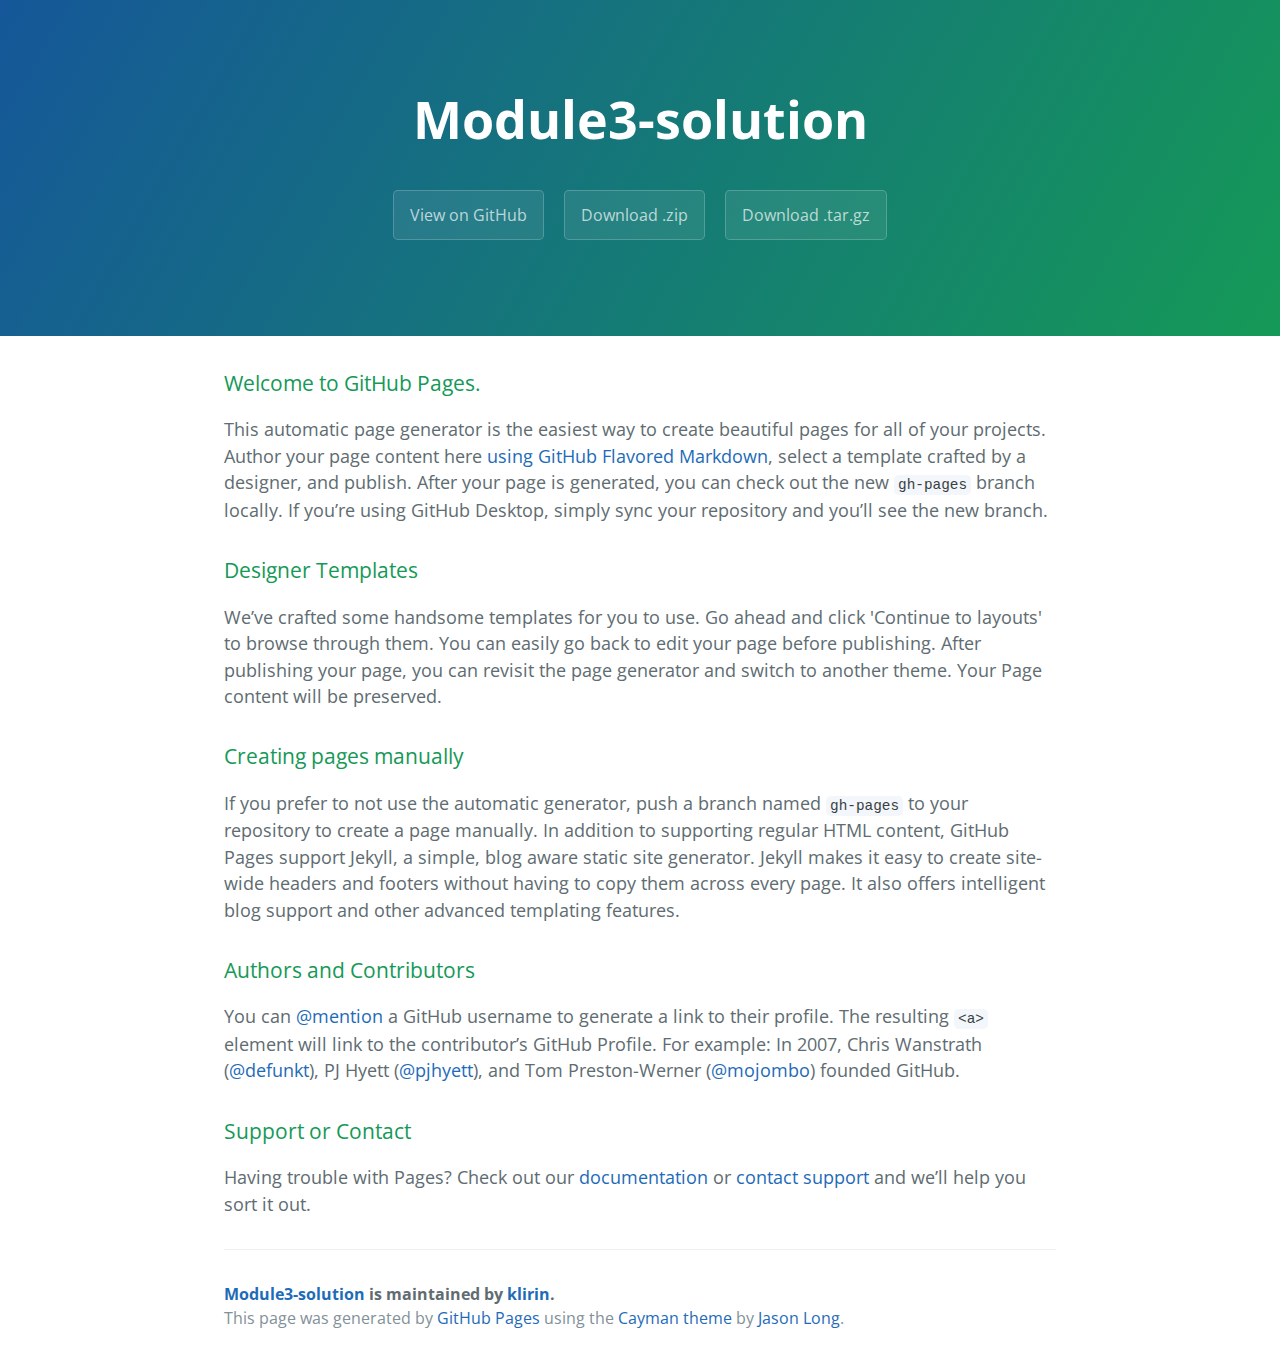
<file: index.html>
<!DOCTYPE html>
<html lang="en-us">
  <head>
    <meta charset="UTF-8">
    <title>Module3-solution by klirin</title>
    <meta name="viewport" content="width=device-width, initial-scale=1">
    <link rel="stylesheet" type="text/css" href="stylesheets/normalize.css" media="screen">
    <link href='https://fonts.googleapis.com/css?family=Open+Sans:400,700' rel='stylesheet' type='text/css'>
    <link rel="stylesheet" type="text/css" href="stylesheets/stylesheet.css" media="screen">
    <link rel="stylesheet" type="text/css" href="stylesheets/github-light.css" media="screen">
  </head>
  <body>
    <section class="page-header">
      <h1 class="project-name">Module3-solution</h1>
      <h2 class="project-tagline"></h2>
      <a href="https://github.com/klirin/module3-solution" class="btn">View on GitHub</a>
      <a href="https://github.com/klirin/module3-solution/zipball/master" class="btn">Download .zip</a>
      <a href="https://github.com/klirin/module3-solution/tarball/master" class="btn">Download .tar.gz</a>
    </section>

    <section class="main-content">
      <h3>
<a id="welcome-to-github-pages" class="anchor" href="#welcome-to-github-pages" aria-hidden="true"><span aria-hidden="true" class="octicon octicon-link"></span></a>Welcome to GitHub Pages.</h3>

<p>This automatic page generator is the easiest way to create beautiful pages for all of your projects. Author your page content here <a href="https://guides.github.com/features/mastering-markdown/">using GitHub Flavored Markdown</a>, select a template crafted by a designer, and publish. After your page is generated, you can check out the new <code>gh-pages</code> branch locally. If you’re using GitHub Desktop, simply sync your repository and you’ll see the new branch.</p>

<h3>
<a id="designer-templates" class="anchor" href="#designer-templates" aria-hidden="true"><span aria-hidden="true" class="octicon octicon-link"></span></a>Designer Templates</h3>

<p>We’ve crafted some handsome templates for you to use. Go ahead and click 'Continue to layouts' to browse through them. You can easily go back to edit your page before publishing. After publishing your page, you can revisit the page generator and switch to another theme. Your Page content will be preserved.</p>

<h3>
<a id="creating-pages-manually" class="anchor" href="#creating-pages-manually" aria-hidden="true"><span aria-hidden="true" class="octicon octicon-link"></span></a>Creating pages manually</h3>

<p>If you prefer to not use the automatic generator, push a branch named <code>gh-pages</code> to your repository to create a page manually. In addition to supporting regular HTML content, GitHub Pages support Jekyll, a simple, blog aware static site generator. Jekyll makes it easy to create site-wide headers and footers without having to copy them across every page. It also offers intelligent blog support and other advanced templating features.</p>

<h3>
<a id="authors-and-contributors" class="anchor" href="#authors-and-contributors" aria-hidden="true"><span aria-hidden="true" class="octicon octicon-link"></span></a>Authors and Contributors</h3>

<p>You can <a href="https://help.github.com/articles/basic-writing-and-formatting-syntax/#mentioning-users-and-teams" class="user-mention">@mention</a> a GitHub username to generate a link to their profile. The resulting <code>&lt;a&gt;</code> element will link to the contributor’s GitHub Profile. For example: In 2007, Chris Wanstrath (<a href="https://github.com/defunkt" class="user-mention">@defunkt</a>), PJ Hyett (<a href="https://github.com/pjhyett" class="user-mention">@pjhyett</a>), and Tom Preston-Werner (<a href="https://github.com/mojombo" class="user-mention">@mojombo</a>) founded GitHub.</p>

<h3>
<a id="support-or-contact" class="anchor" href="#support-or-contact" aria-hidden="true"><span aria-hidden="true" class="octicon octicon-link"></span></a>Support or Contact</h3>

<p>Having trouble with Pages? Check out our <a href="https://help.github.com/pages">documentation</a> or <a href="https://github.com/contact">contact support</a> and we’ll help you sort it out.</p>

      <footer class="site-footer">
        <span class="site-footer-owner"><a href="https://github.com/klirin/module3-solution">Module3-solution</a> is maintained by <a href="https://github.com/klirin">klirin</a>.</span>

        <span class="site-footer-credits">This page was generated by <a href="https://pages.github.com">GitHub Pages</a> using the <a href="https://github.com/jasonlong/cayman-theme">Cayman theme</a> by <a href="https://twitter.com/jasonlong">Jason Long</a>.</span>
      </footer>

    </section>

  
  </body>
</html>
</file>
<file: stylesheets/stylesheet.css>
* {
  box-sizing: border-box; }

body {
  padding: 0;
  margin: 0;
  font-family: "Open Sans", "Helvetica Neue", Helvetica, Arial, sans-serif;
  font-size: 16px;
  line-height: 1.5;
  color: #606c71; }

a {
  color: #1e6bb8;
  text-decoration: none; }
  a:hover {
    text-decoration: underline; }

.btn {
  display: inline-block;
  margin-bottom: 1rem;
  color: rgba(255, 255, 255, 0.7);
  background-color: rgba(255, 255, 255, 0.08);
  border-color: rgba(255, 255, 255, 0.2);
  border-style: solid;
  border-width: 1px;
  border-radius: 0.3rem;
  transition: color 0.2s, background-color 0.2s, border-color 0.2s; }
  .btn + .btn {
    margin-left: 1rem; }

.btn:hover {
  color: rgba(255, 255, 255, 0.8);
  text-decoration: none;
  background-color: rgba(255, 255, 255, 0.2);
  border-color: rgba(255, 255, 255, 0.3); }

@media screen and (min-width: 64em) {
  .btn {
    padding: 0.75rem 1rem; } }

@media screen and (min-width: 42em) and (max-width: 64em) {
  .btn {
    padding: 0.6rem 0.9rem;
    font-size: 0.9rem; } }

@media screen and (max-width: 42em) {
  .btn {
    display: block;
    width: 100%;
    padding: 0.75rem;
    font-size: 0.9rem; }
    .btn + .btn {
      margin-top: 1rem;
      margin-left: 0; } }

.page-header {
  color: #fff;
  text-align: center;
  background-color: #159957;
  background-image: linear-gradient(120deg, #155799, #159957); }

@media screen and (min-width: 64em) {
  .page-header {
    padding: 5rem 6rem; } }

@media screen and (min-width: 42em) and (max-width: 64em) {
  .page-header {
    padding: 3rem 4rem; } }

@media screen and (max-width: 42em) {
  .page-header {
    padding: 2rem 1rem; } }

.project-name {
  margin-top: 0;
  margin-bottom: 0.1rem; }

@media screen and (min-width: 64em) {
  .project-name {
    font-size: 3.25rem; } }

@media screen and (min-width: 42em) and (max-width: 64em) {
  .project-name {
    font-size: 2.25rem; } }

@media screen and (max-width: 42em) {
  .project-name {
    font-size: 1.75rem; } }

.project-tagline {
  margin-bottom: 2rem;
  font-weight: normal;
  opacity: 0.7; }

@media screen and (min-width: 64em) {
  .project-tagline {
    font-size: 1.25rem; } }

@media screen and (min-width: 42em) and (max-width: 64em) {
  .project-tagline {
    font-size: 1.15rem; } }

@media screen and (max-width: 42em) {
  .project-tagline {
    font-size: 1rem; } }

.main-content :first-child {
  margin-top: 0; }
.main-content img {
  max-width: 100%; }
.main-content h1, .main-content h2, .main-content h3, .main-content h4, .main-content h5, .main-content h6 {
  margin-top: 2rem;
  margin-bottom: 1rem;
  font-weight: normal;
  color: #159957; }
.main-content p {
  margin-bottom: 1em; }
.main-content code {
  padding: 2px 4px;
  font-family: Consolas, "Liberation Mono", Menlo, Courier, monospace;
  font-size: 0.9rem;
  color: #383e41;
  background-color: #f3f6fa;
  border-radius: 0.3rem; }
.main-content pre {
  padding: 0.8rem;
  margin-top: 0;
  margin-bottom: 1rem;
  font: 1rem Consolas, "Liberation Mono", Menlo, Courier, monospace;
  color: #567482;
  word-wrap: normal;
  background-color: #f3f6fa;
  border: solid 1px #dce6f0;
  border-radius: 0.3rem; }
  .main-content pre > code {
    padding: 0;
    margin: 0;
    font-size: 0.9rem;
    color: #567482;
    word-break: normal;
    white-space: pre;
    background: transparent;
    border: 0; }
.main-content .highlight {
  margin-bottom: 1rem; }
  .main-content .highlight pre {
    margin-bottom: 0;
    word-break: normal; }
.main-content .highlight pre, .main-content pre {
  padding: 0.8rem;
  overflow: auto;
  font-size: 0.9rem;
  line-height: 1.45;
  border-radius: 0.3rem; }
.main-content pre code, .main-content pre tt {
  display: inline;
  max-width: initial;
  padding: 0;
  margin: 0;
  overflow: initial;
  line-height: inherit;
  word-wrap: normal;
  background-color: transparent;
  border: 0; }
  .main-content pre code:before, .main-content pre code:after, .main-content pre tt:before, .main-content pre tt:after {
    content: normal; }
.main-content ul, .main-content ol {
  margin-top: 0; }
.main-content blockquote {
  padding: 0 1rem;
  margin-left: 0;
  color: #819198;
  border-left: 0.3rem solid #dce6f0; }
  .main-content blockquote > :first-child {
    margin-top: 0; }
  .main-content blockquote > :last-child {
    margin-bottom: 0; }
.main-content table {
  display: block;
  width: 100%;
  overflow: auto;
  word-break: normal;
  word-break: keep-all; }
  .main-content table th {
    font-weight: bold; }
  .main-content table th, .main-content table td {
    padding: 0.5rem 1rem;
    border: 1px solid #e9ebec; }
.main-content dl {
  padding: 0; }
  .main-content dl dt {
    padding: 0;
    margin-top: 1rem;
    font-size: 1rem;
    font-weight: bold; }
  .main-content dl dd {
    padding: 0;
    margin-bottom: 1rem; }
.main-content hr {
  height: 2px;
  padding: 0;
  margin: 1rem 0;
  background-color: #eff0f1;
  border: 0; }

@media screen and (min-width: 64em) {
  .main-content {
    max-width: 64rem;
    padding: 2rem 6rem;
    margin: 0 auto;
    font-size: 1.1rem; } }

@media screen and (min-width: 42em) and (max-width: 64em) {
  .main-content {
    padding: 2rem 4rem;
    font-size: 1.1rem; } }

@media screen and (max-width: 42em) {
  .main-content {
    padding: 2rem 1rem;
    font-size: 1rem; } }

.site-footer {
  padding-top: 2rem;
  margin-top: 2rem;
  border-top: solid 1px #eff0f1; }

.site-footer-owner {
  display: block;
  font-weight: bold; }

.site-footer-credits {
  color: #819198; }

@media screen and (min-width: 64em) {
  .site-footer {
    font-size: 1rem; } }

@media screen and (min-width: 42em) and (max-width: 64em) {
  .site-footer {
    font-size: 1rem; } }

@media screen and (max-width: 42em) {
  .site-footer {
    font-size: 0.9rem; } }
</file>
<file: stylesheets/github-light.css>
/*
The MIT License (MIT)

Copyright (c) 2015 GitHub, Inc.

Permission is hereby granted, free of charge, to any person obtaining a copy
of this software and associated documentation files (the "Software"), to deal
in the Software without restriction, including without limitation the rights
to use, copy, modify, merge, publish, distribute, sublicense, and/or sell
copies of the Software, and to permit persons to whom the Software is
furnished to do so, subject to the following conditions:

The above copyright notice and this permission notice shall be included in all
copies or substantial portions of the Software.

THE SOFTWARE IS PROVIDED "AS IS", WITHOUT WARRANTY OF ANY KIND, EXPRESS OR
IMPLIED, INCLUDING BUT NOT LIMITED TO THE WARRANTIES OF MERCHANTABILITY,
FITNESS FOR A PARTICULAR PURPOSE AND NONINFRINGEMENT. IN NO EVENT SHALL THE
AUTHORS OR COPYRIGHT HOLDERS BE LIABLE FOR ANY CLAIM, DAMAGES OR OTHER
LIABILITY, WHETHER IN AN ACTION OF CONTRACT, TORT OR OTHERWISE, ARISING FROM,
OUT OF OR IN CONNECTION WITH THE SOFTWARE OR THE USE OR OTHER DEALINGS IN THE
SOFTWARE.

*/

.pl-c /* comment */ {
  color: #969896;
}

.pl-c1      /* constant, markup.raw, meta.diff.header, meta.module-reference, meta.property-name, support, support.constant, support.variable, variable.other.constant */,
.pl-s .pl-v /* string variable */ {
  color: #0086b3;
}

.pl-e  /* entity */,
.pl-en /* entity.name */ {
  color: #795da3;
}

.pl-s .pl-s1 /* string source */,
.pl-smi      /* storage.modifier.import, storage.modifier.package, storage.type.java, variable.other, variable.parameter.function */ {
  color: #333;
}

.pl-ent /* entity.name.tag */ {
  color: #63a35c;
}

.pl-k /* keyword, storage, storage.type */ {
  color: #a71d5d;
}

.pl-pds              /* punctuation.definition.string, string.regexp.character-class */,
.pl-s                /* string */,
.pl-s .pl-pse .pl-s1 /* string punctuation.section.embedded source */,
.pl-sr               /* string.regexp */,
.pl-sr .pl-cce       /* string.regexp constant.character.escape */,
.pl-sr .pl-sra       /* string.regexp string.regexp.arbitrary-repitition */,
.pl-sr .pl-sre       /* string.regexp source.ruby.embedded */ {
  color: #183691;
}

.pl-v /* variable */ {
  color: #ed6a43;
}

.pl-id /* invalid.deprecated */ {
  color: #b52a1d;
}

.pl-ii /* invalid.illegal */ {
  background-color: #b52a1d;
  color: #f8f8f8;
}

.pl-sr .pl-cce /* string.regexp constant.character.escape */ {
  color: #63a35c;
  font-weight: bold;
}

.pl-ml /* markup.list */ {
  color: #693a17;
}

.pl-mh        /* markup.heading */,
.pl-mh .pl-en /* markup.heading entity.name */,
.pl-ms        /* meta.separator */ {
  color: #1d3e81;
  font-weight: bold;
}

.pl-mq /* markup.quote */ {
  color: #008080;
}

.pl-mi /* markup.italic */ {
  color: #333;
  font-style: italic;
}

.pl-mb /* markup.bold */ {
  color: #333;
  font-weight: bold;
}

.pl-md /* markup.deleted, meta.diff.header.from-file */ {
  background-color: #ffecec;
  color: #bd2c00;
}

.pl-mi1 /* markup.inserted, meta.diff.header.to-file */ {
  background-color: #eaffea;
  color: #55a532;
}

.pl-mdr /* meta.diff.range */ {
  color: #795da3;
  font-weight: bold;
}

.pl-mo /* meta.output */ {
  color: #1d3e81;
}
</file>
